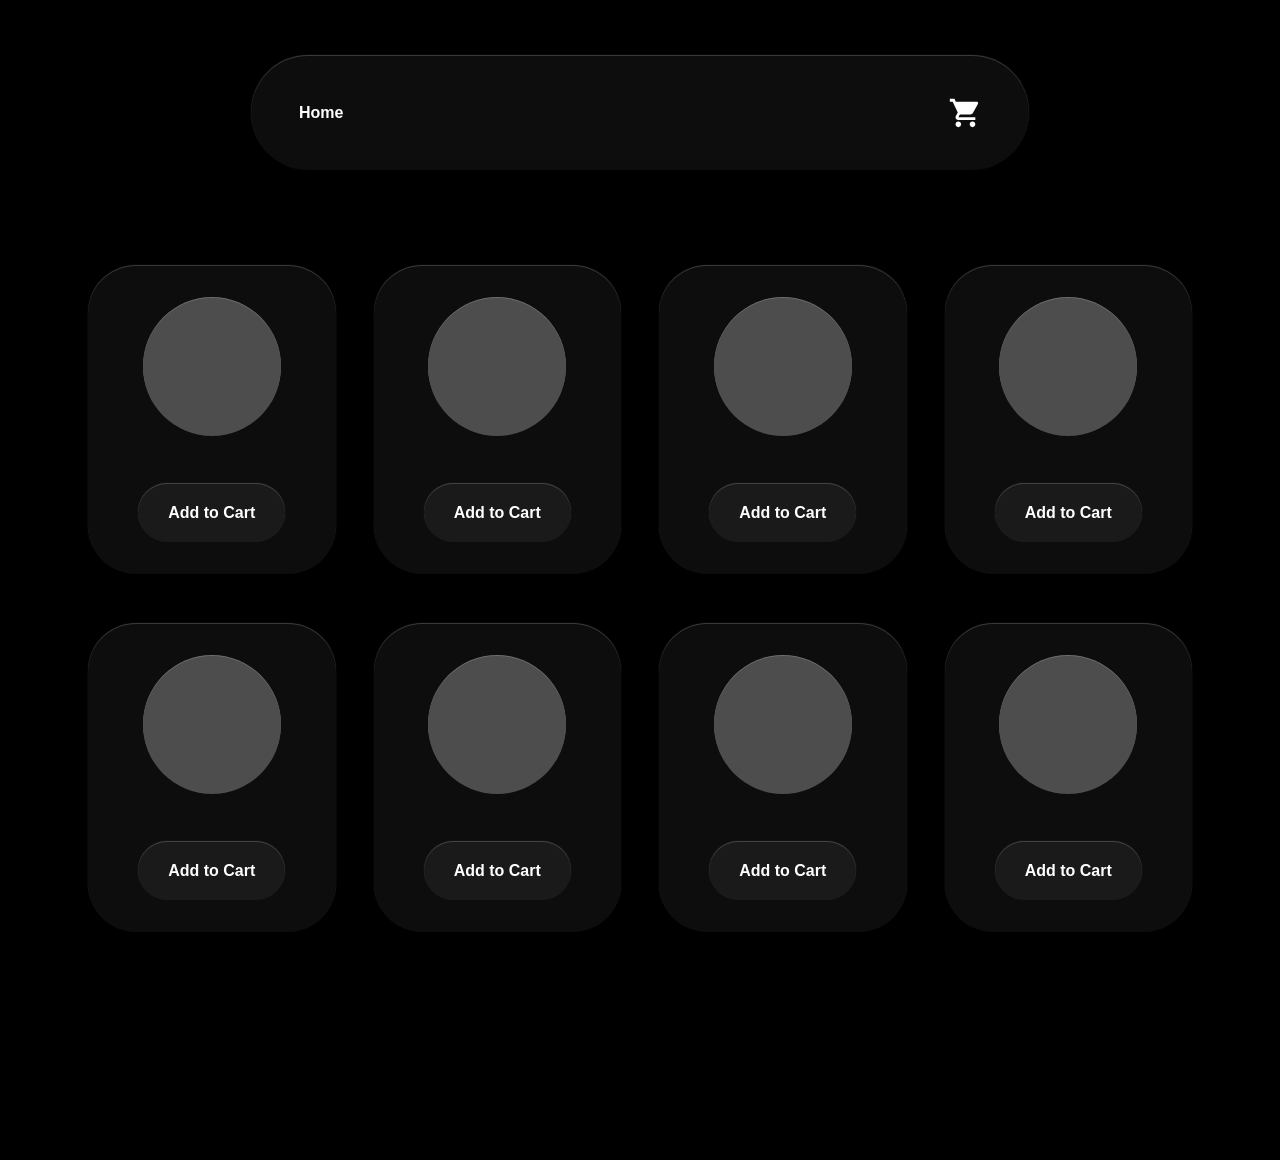
<file: Figma Handoff Project/index.html>
<!doctype html>
<html>
  <head>
    <title>Product List</title>
    <link rel="stylesheet" href="Productlist-Styles.css" />
  </head>
  <body>
    <div class="main-page">
      <div class="header">
        <p>Home</p>
        <img src="shopping_cart.svg" />
      </div>
      <div class="content-grid">
        <div class="product-card">
          <div class="product-image"></div>
          <button class="add-to-cart-button" onclick="window.location.href='Cart-Page.html'">Add to Cart</button>
        </div>
        <div class="product-card">
          <div class="product-image"></div>
          <button class="add-to-cart-button" onclick="window.location.href='Cart-Page.html'">Add to Cart</button>
        </div>
        <div class="product-card">
          <div class="product-image"></div>
          <button class="add-to-cart-button" onclick="window.location.href='Cart-Page.html'">Add to Cart</button>
        </div>
        <div class="product-card">
          <div class="product-image"></div>
          <button class="add-to-cart-button" onclick="window.location.href='Cart-Page.html'">Add to Cart</button>
        </div>
        <div class="product-card">
          <div class="product-image"></div>
          <button class="add-to-cart-button" onclick="window.location.href='Cart-Page.html'">Add to Cart</button>
        </div>
        <div class="product-card">
          <div class="product-image"></div>
          <button class="add-to-cart-button" onclick="window.location.href='Cart-Page.html'">Add to Cart</button>
        </div>
        <div class="product-card">
          <div class="product-image"></div>
          <button class="add-to-cart-button" onclick="window.location.href='Cart-Page.html'">Add to Cart</button>
        </div>
        <div class="product-card">
          <div class="product-image"></div>
          <button class="add-to-cart-button" onclick="window.location.href='Cart-Page.html'">Add to Cart</button>
        </div>
      </div>
    </div>
  </body>
</html>
</file>
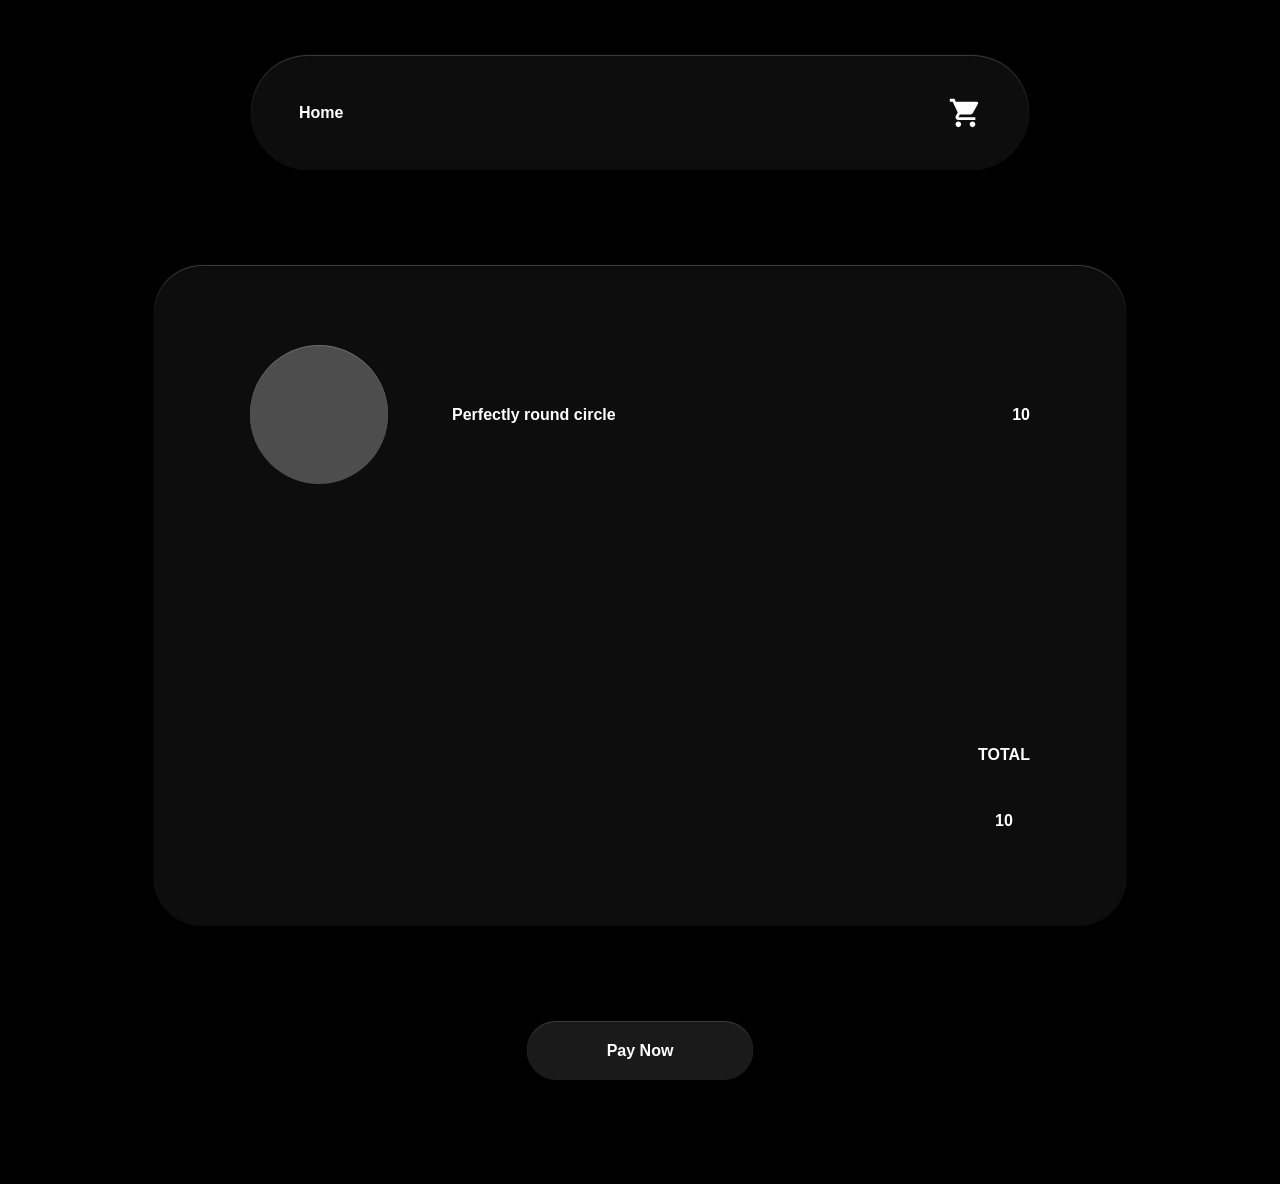
<file: Figma Handoff Project/Cart-Page.html>
<!doctype html>
<html>
  <head>
    <title>Cart Page</title>
    <link rel="stylesheet" href="CartPage.css" />
  </head>
  <body>
    <div class="main-page">
      <div class="header">
        <p class="home-link" onclick="window.location.href='index.html'">Home</p>
        <img src="shopping_cart.svg" />
      </div>
      <div class="big-card">
        <div class="product-line">
          <div class="product-info">
            <div class="product-image"></div>
            <p class="product-name">Perfectly round circle</p>
          </div>
          
          <p>10</p>
        </div>
        <div class="total">
          <p>TOTAL</p>
          <p>10</p>
        </div>
      </div>
      <div class="button" >
        <button class="pay-button" onclick="window.location.href='Thanks-Page.html'">Pay Now</button>
      </div>
    </div>
  </body>
</html>
</file>
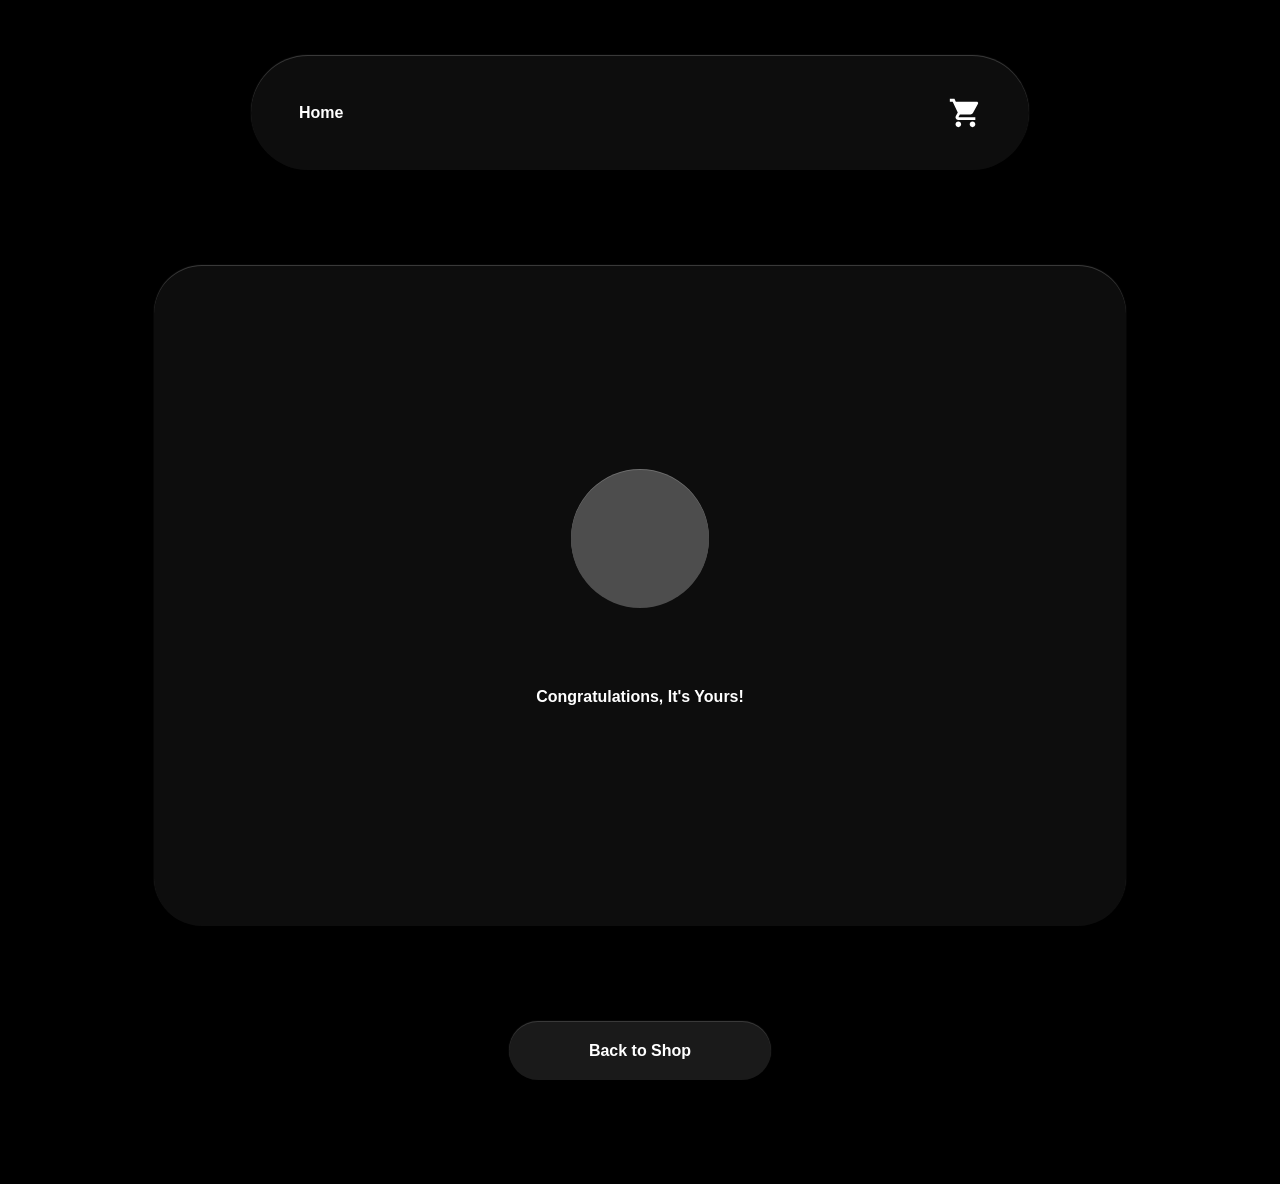
<file: Figma Handoff Project/Thanks-Page.html>
<!doctype html>
<html>
  <head>
    <title>Thanks Page</title>
    <link rel="stylesheet" href="Thanks-Page.css" />
  </head>
  <body>
    <div class="main-page">
      <div class="header">
        <p
          class="home-link"
          onclick="window.location.href='index.html'"
        >
          Home
        </p>
        <img src="shopping_cart.svg" />
      </div>
      <div class="big-card">
        <div class="product-image"></div>
        <p class="product-name">Congratulations, It's Yours!</p>
      </div>

      <button class="pay-button" onclick="window.location.href='index.html'">
  Back to Shop
</button>
      </div>
    </div>
  </body>
</html>
</file>
<file: Figma Handoff Project/Productlist-Styles.css>
:root {
  --primitives-spacings-spacing-xs: 8px;
  --primitives-spacings-spacing-s: 16px;
  --primitives-spacings-spacing-m: 32px;
  --primitives-spacings-spacing-ml: 48px;
  --primitives-spacings-spacing-l: 64px;
  --primitives-spacings-spacing-xl: 80px;
  --primitives-spacings-spacing-xxl: 96px;
  --primitives-spacings-spacing-3xl: 220px;
  --primitives-spacings-spacing-4xl: 459px;
  --primitives-grey-100: #ffffff;
  --primitives-grey-90: #e6e6e6;
  --primitives-grey-80: #cccccc;
  --primitives-grey-70: #b3b3b3;
  --primitives-grey-60: #999999;
  --primitives-grey-50: #808080;
  --primitives-grey-40: #666666;
  --primitives-grey-30: #4d4d4d;
  --primitives-grey-10: #1a1a1a;
  --primitives-grey-5: #0d0d0d;
  --primitives-grey-0: #000000;
  --semantics-texts-body: var(--primitives-grey-100);
  --semantics-cards-main: var(--primitives-grey-5);
  --semantics-cards-border-radius: 48px;
  --semantics-images-product: var(--primitives-grey-30);
  --semantics-buttons-primary-active: var(--primitives-grey-10);
  --semantics-buttons-primary-inactive: var(--primitives-grey-30);
  --semantics-padding-card-global-vertical-padding: var(
    --primitives-spacings-spacing-m
  );
  --semantics-padding-card-global-horizontal-padding: var(
    --primitives-spacings-spacing-ml
  );
  --semantics-padding-card-global-image-button-gap: var(
    --primitives-spacings-spacing-ml
  );
  --semantics-padding-thanks-card-global-vertical-padding: var(
    --primitives-spacings-spacing-3xl
  );
  --semantics-padding-thanks-card-global-horizontal-padding: var(
    --primitives-spacings-spacing-4xl
  );
  --semantics-cartpage-global-padding-bottom: var(
    --primitives-spacings-spacing-xxl
  );
  --semantics-cartpage-global-card-topbar-gap: var(
    --primitives-spacings-spacing-xxl
  );
  --semantics-cartpage-global-horizontal-padding: var(
    --primitives-spacings-spacing-xxl
  );
  --semantics-productlist-page-global-horizontal-padding: var(
    --primitives-spacings-spacing-xl
  );
  --semantics-productlist-page-global-padding-bottom: var(
    --primitives-spacings-spacing-3xl
  );
  --semantics-productlist-page-global-padding-top: var(
    --primitives-spacings-spacing-ml
  );
  --semantics-productlist-page-global-topbar-grid-gap: var(
    --primitives-spacings-spacing-xxl
  );
  --semantics-padding-topbar-global-horizontal-padding: var(
    --primitives-spacings-spacing-ml
  );
  --semantics-padding-topbar-global-vertical-padding: var(
    --primitives-spacings-spacing-m
  );
  --semantics-padding-bigcard-global-vertical-padding: var(
    --primitives-spacings-spacing-xl
  );
  --semantics-padding-bigcard-global-horizontal-padding: var(
    --primitives-spacings-spacing-xxl
  );
  --semantics-padding-bigcard-global-image-name-gap: var(
    --primitives-spacings-spacing-l
  );
  --semantics-padding-bigcard-global-total-price-gap: var(
    --primitives-spacings-spacing-s
  );
}

:root {
  --drop-black-shadow: 0 -1px 1px 0 rgba(255, 255, 255, 0.25);
}

body {
  font-family: "SF Pro", sans-serif;
  font-weight: 600;
  font-size: 16px;
  letter-spacing: 0;
}

body {
  background-color: var(--primitives-grey-0);
  color: var(--semantics-texts-body);
}

.main-page {
  display: flex;
  width: 100%;
  min-height: 100vh;
  padding: var(--semantics-Productlist-page-global-Padding-top, 48px)
    var(--semantics-Productlist-page-global-Horizontal-padding, 80px)
    var(--semantics-Productlist-page-global-Padding-bottom, 220px)
    var(--semantics-Productlist-page-global-Horizontal-padding, 80px);
  flex-direction: column;
  align-items: center;
  gap: var(--semantics-Productlist-page-global-Topbar-Grid-gap, 96px);
  box-sizing: border-box;
}

.header {
  display: flex;
  max-width: 682px;
  min-width: 200px;
  width: 100%;
  padding: var(--semantics-Padding-Topbar-global-Vertical-padding, 32px)
    var(--semantics-Padding-Topbar-global-Horizontal-padding, 48px);
  justify-content: space-between;
  align-items: center;
  border-radius: 59px;
  background: var(--Primitives-Grey-5, #0d0d0d);

  box-shadow: var(--drop-black-shadow);
}

.content-grid {
  display: grid;
  height: 100%;
  row-gap: 50px;
  column-gap: 38px;
  flex-shrink: 0;
  align-self: stretch;

  grid-template-columns: repeat(auto-fit, minmax(240px, 1fr));
  grid-auto-flow: row;
}

.product-card {
  display: flex;
  max-width: 300px;
  padding: var(--semantics-Padding-Card-global-Vertical-padding, 32px)
    var(--semantics-Padding-Card-global-Horizontal-padding, 48px);
  flex-direction: column;
  align-items: center;
  gap: var(--semantics-Padding-Card-global-Image-button-gap, 48px);
  align-self: stretch;
  grid-row: span 1;
  grid-column: span 1;
  justify-self: stretch;

  border-radius: var(--semantics-Cards-Border-Radius, 48px);
  background: var(--semantics-Cards-Main, #0d0d0d);

  box-shadow: var(--drop-black-shadow);
}

.add-to-cart-button {
  border-radius: 30px;
  border: none;
  background: var(--semantics-Buttons-Primary-active, #1a1a1a);
  box-shadow: var(--drop-black-shadow);
  font: var(--semantics-texts-body);
  display: flex;
  padding: 20px 30px;
  justify-content: center;
  align-items: center;
  gap: 8px;
  color: var(--primitives-grey-100, #ffffff);
  transition: box-shadow 0.3s;
  cursor: pointer;
  white-space: nowrap;
}
.add-to-cart-button:hover {
  box-shadow: 0 0px 1px 2px rgba(255, 255, 255, 0.4);
}
.add-to-cart-button:active {
  box-shadow: 0 0px 0px 0px rgba(255, 255, 255, 0.6);
  transition: box-shadow;
}

.product-image {
  width: 138px;
  height: 138px;
  background-color: var(--semantics-Images-Product, #4d4d4d);
  filter: drop-shadow(0 -1px 0 rgba(255, 255, 255, 0.4));
  border-radius: 50%;
}
</file>
<file: Figma Handoff Project/CartPage.css>
:root {
  --primitives-spacings-spacing-xs: 8px;
  --primitives-spacings-spacing-s: 16px;
  --primitives-spacings-spacing-m: 32px;
  --primitives-spacings-spacing-ml: 48px;
  --primitives-spacings-spacing-l: 64px;
  --primitives-spacings-spacing-xl: 80px;
  --primitives-spacings-spacing-xxl: 96px;
  --primitives-spacings-spacing-3xl: 220px;
  --primitives-spacings-spacing-4xl: 459px;
  --primitives-grey-100: #ffffff;
  --primitives-grey-90: #e6e6e6;
  --primitives-grey-80: #cccccc;
  --primitives-grey-70: #b3b3b3;
  --primitives-grey-60: #999999;
  --primitives-grey-50: #808080;
  --primitives-grey-40: #666666;
  --primitives-grey-30: #4d4d4d;
  --primitives-grey-10: #1a1a1a;
  --primitives-grey-5: #0d0d0d;
  --primitives-grey-0: #000000;
  --semantics-texts-body: var(--primitives-grey-100);
  --semantics-cards-main: var(--primitives-grey-5);
  --semantics-cards-border-radius: 48px;
  --semantics-images-product: var(--primitives-grey-30);
  --semantics-buttons-primary-active: var(--primitives-grey-10);
  --semantics-buttons-primary-inactive: var(--primitives-grey-30);
  --semantics-padding-card-global-vertical-padding: var(
    --primitives-spacings-spacing-m
  );
  --semantics-padding-card-global-horizontal-padding: var(
    --primitives-spacings-spacing-ml
  );
  --semantics-padding-card-global-image-button-gap: var(
    --primitives-spacings-spacing-ml
  );
  --semantics-padding-thanks-card-global-vertical-padding: var(
    --primitives-spacings-spacing-3xl
  );
  --semantics-padding-thanks-card-global-horizontal-padding: var(
    --primitives-spacings-spacing-4xl
  );
  --semantics-cartpage-global-padding-bottom: var(
    --primitives-spacings-spacing-xxl
  );
  --semantics-cartpage-global-card-topbar-gap: var(
    --primitives-spacings-spacing-xxl
  );
  --semantics-cartpage-global-horizontal-padding: var(
    --primitives-spacings-spacing-xxl
  );
  --semantics-productlist-page-global-horizontal-padding: var(
    --primitives-spacings-spacing-xl
  );
  --semantics-productlist-page-global-padding-bottom: var(
    --primitives-spacings-spacing-3xl
  );
  --semantics-productlist-page-global-padding-top: var(
    --primitives-spacings-spacing-ml
  );
  --semantics-productlist-page-global-topbar-grid-gap: var(
    --primitives-spacings-spacing-xxl
  );
  --semantics-padding-topbar-global-horizontal-padding: var(
    --primitives-spacings-spacing-ml
  );
  --semantics-padding-topbar-global-vertical-padding: var(
    --primitives-spacings-spacing-m
  );
  --semantics-padding-bigcard-global-vertical-padding: var(
    --primitives-spacings-spacing-xl
  );
  --semantics-padding-bigcard-global-horizontal-padding: var(
    --primitives-spacings-spacing-xxl
  );
  --semantics-padding-bigcard-global-image-name-gap: var(
    --primitives-spacings-spacing-l
  );
  --semantics-padding-bigcard-global-total-price-gap: var(
    --primitives-spacings-spacing-s
  );
}

:root {
  --drop-black-shadow: 0 -1px 1px 0 rgba(255, 255, 255, 0.25);
}

body {
  font-family: "SF Pro", sans-serif;
  font-weight: 600;
  font-size: 16px;
  letter-spacing: 0;
}

body {
  background-color: var(--primitives-grey-0);
  color: var(--semantics-texts-body);
}

.main-page {
  display: flex;
  width: 100%;
  min-height: 100vh;
  padding: 48px 146px var(--Semantics-Cartpage-global-Padding-bottom, 96px)
    146px;
  flex-direction: column;
  align-items: center;
  gap: var(--Semantics-Cartpage-global-Card-Topbar-gap, 96px);
  background: var(--Primitives-Grey-0, #000);
  box-sizing: border-box;
}

.header {
  display: flex;
  max-width: 682px;
  min-width: 200px;
  width: 100%;
  padding: var(--semantics-Padding-Topbar-global-Vertical-padding, 32px)
    var(--semantics-Padding-Topbar-global-Horizontal-padding, 48px);
  justify-content: space-between;
  align-items: center;
  border-radius: 59px;
  background: var(--Primitives-Grey-5, #0d0d0d);

  box-shadow: var(--drop-black-shadow);
}
.home-link {
  cursor: pointer;
}

.big-card {
  display: flex;
  height: 500px;
  padding: var(--Semantics-Padding-Bigcard-global-Vertical-padding, 80px)
    var(--Primitives-Spacings-spacing-xxl, 96px);
  flex-direction: column;
  justify-content: space-between;
  align-items: flex-end;
  align-self: stretch;
  border-radius: var(--Semantics-Cards-Border-Radius, 48px);
  background: var(--Semantics-Cards-Main, #0d0d0d);
  box-shadow: var(--drop-black-shadow);
}

.product-image {
  width: 138px;
  height: 138px;
  border-radius: 50%;
  background-color: var(--semantics-images-product, #4d4d4d);
  filter: drop-shadow(0 -1px 0 rgba(255, 255, 255, 0.4));
  flex-shrink: 0;
}

.product-line {
  display: flex;
  width: 100%;

  justify-content: space-between;
  align-items: center;
}

.product-info {
  display: flex;
  flex-direction: row;
  align-items: center;

  gap: var(--semantics-padding-bigcard-global-image-name-gap, 64px);
}
.product-name {
  display: inline-block;
  width: 100%;
}
.total {
  display: flex;
  width: 52px;
  flex-direction: column;
  align-items: center;
  gap: var(--Semantics-Padding-Bigcard-global-Total-Price-gap, 16px);
}

.pay-button {
  border-radius: 30px;
  border: none;
  background: var(--semantics-Buttons-Primary-active, #1a1a1a);
  box-shadow: var(--drop-black-shadow);
  font: var(--semantics-texts-body);
  display: flex;
  padding: 20px 80px;
  justify-content: center;
  align-items: center;
  gap: 8px;
  color: var(--primitives-grey-100, #ffffff);
  transition: box-shadow 0.3s;
  cursor: pointer;
  white-space: nowrap;
}
.pay-button:hover {
  box-shadow: 0 0px 1px 2px rgba(255, 255, 255, 0.4);
}
.pay-button:active {
  box-shadow: 0 0px 0px 0px rgba(255, 255, 255, 0.6);
  transition: box-shadow;
}
</file>
<file: Figma Handoff Project/Thanks-Page.css>
:root {
  --primitives-spacings-spacing-xs: 8px;
  --primitives-spacings-spacing-s: 16px;
  --primitives-spacings-spacing-m: 32px;
  --primitives-spacings-spacing-ml: 48px;
  --primitives-spacings-spacing-l: 64px;
  --primitives-spacings-spacing-xl: 80px;
  --primitives-spacings-spacing-xxl: 96px;
  --primitives-spacings-spacing-3xl: 220px;
  --primitives-spacings-spacing-4xl: 459px;
  --primitives-grey-100: #ffffff;
  --primitives-grey-90: #e6e6e6;
  --primitives-grey-80: #cccccc;
  --primitives-grey-70: #b3b3b3;
  --primitives-grey-60: #999999;
  --primitives-grey-50: #808080;
  --primitives-grey-40: #666666;
  --primitives-grey-30: #4d4d4d;
  --primitives-grey-10: #1a1a1a;
  --primitives-grey-5: #0d0d0d;
  --primitives-grey-0: #000000;
  --semantics-texts-body: var(--primitives-grey-100);
  --semantics-cards-main: var(--primitives-grey-5);
  --semantics-cards-border-radius: 48px;
  --semantics-images-product: var(--primitives-grey-30);
  --semantics-buttons-primary-active: var(--primitives-grey-10);
  --semantics-buttons-primary-inactive: var(--primitives-grey-30);
  --semantics-padding-card-global-vertical-padding: var(
    --primitives-spacings-spacing-m
  );
  --semantics-padding-card-global-horizontal-padding: var(
    --primitives-spacings-spacing-ml
  );
  --semantics-padding-card-global-image-button-gap: var(
    --primitives-spacings-spacing-ml
  );
  --semantics-padding-thanks-card-global-vertical-padding: var(
    --primitives-spacings-spacing-3xl
  );
  --semantics-padding-thanks-card-global-horizontal-padding: var(
    --primitives-spacings-spacing-4xl
  );
  --semantics-cartpage-global-padding-bottom: var(
    --primitives-spacings-spacing-xxl
  );
  --semantics-cartpage-global-card-topbar-gap: var(
    --primitives-spacings-spacing-xxl
  );
  --semantics-cartpage-global-horizontal-padding: var(
    --primitives-spacings-spacing-xxl
  );
  --semantics-productlist-page-global-horizontal-padding: var(
    --primitives-spacings-spacing-xl
  );
  --semantics-productlist-page-global-padding-bottom: var(
    --primitives-spacings-spacing-3xl
  );
  --semantics-productlist-page-global-padding-top: var(
    --primitives-spacings-spacing-ml
  );
  --semantics-productlist-page-global-topbar-grid-gap: var(
    --primitives-spacings-spacing-xxl
  );
  --semantics-padding-topbar-global-horizontal-padding: var(
    --primitives-spacings-spacing-ml
  );
  --semantics-padding-topbar-global-vertical-padding: var(
    --primitives-spacings-spacing-m
  );
  --semantics-padding-bigcard-global-vertical-padding: var(
    --primitives-spacings-spacing-xl
  );
  --semantics-padding-bigcard-global-horizontal-padding: var(
    --primitives-spacings-spacing-xxl
  );
  --semantics-padding-bigcard-global-image-name-gap: var(
    --primitives-spacings-spacing-l
  );
  --semantics-padding-bigcard-global-total-price-gap: var(
    --primitives-spacings-spacing-s
  );
}

:root {
  --drop-black-shadow: 0 -1px 1px 0 rgba(255, 255, 255, 0.25);
}

body {
  font-family: "SF Pro", sans-serif;
  font-weight: 600;
  font-size: 16px;
  letter-spacing: 0;
}

body {
  background-color: var(--primitives-grey-0);
  color: var(--semantics-texts-body);
}

.main-page {
  display: flex;
  width: 100%;
  min-height: 100vh;
  padding: 48px 146px var(--Semantics-Cartpage-global-Padding-bottom, 96px)
    146px;
  flex-direction: column;
  align-items: center;
  gap: var(--Semantics-Cartpage-global-Card-Topbar-gap, 96px);
  background: var(--Primitives-Grey-0, #000);
  box-sizing: border-box;
}

.header {
  display: flex;
  max-width: 682px;
  min-width: 200px;
  width: 100%;
  padding: var(--semantics-Padding-Topbar-global-Vertical-padding, 32px)
    var(--semantics-Padding-Topbar-global-Horizontal-padding, 48px);
  justify-content: space-between;
  align-items: center;
  border-radius: 59px;
  background: var(--Primitives-Grey-5, #0d0d0d);

  box-shadow: var(--drop-black-shadow);
}
.home-link {
  cursor: pointer;
}
.big-card {
  display: flex;
  height: 500px;
  padding: var(--Semantics-Padding-Bigcard-global-Vertical-padding, 80px)
    var(--Primitives-Spacings-spacing-xxl, 96px);
  flex-direction: column;
  justify-content: center;
  align-items: center;
  align-self: stretch;
  border-radius: var(--Semantics-Cards-Border-Radius, 48px);
  background: var(--Semantics-Cards-Main, #0d0d0d);
  box-shadow: var(--drop-black-shadow);
}

.product-image {
  width: 138px;
  height: 138px;
  border-radius: 50%;
  background-color: var(--semantics-images-product, #4d4d4d);
  filter: drop-shadow(0 -1px 0 rgba(255, 255, 255, 0.4));
  flex-shrink: 0;
  margin-bottom: var(--semantics-padding-bigcard-global-image-name-gap, 64px);
}

.pay-button {
  border-radius: 30px;
  border: none;
  background: var(--semantics-Buttons-Primary-active, #1a1a1a);
  box-shadow: var(--drop-black-shadow);
  font: var(--semantics-texts-body);
  display: flex;
  padding: 20px 80px;
  justify-content: center;
  align-items: center;
  gap: 8px;
  color: var(--primitives-grey-100, #ffffff);
  transition: box-shadow 0.3s;
  cursor: pointer;
  white-space: nowrap;
}
.pay-button:hover {
  box-shadow: 0 0px 1px 2px rgba(255, 255, 255, 0.4);
}
.pay-button:active {
  box-shadow: 0 0px 0px 0px rgba(255, 255, 255, 0.6);
  transition: box-shadow;
}
</file>
